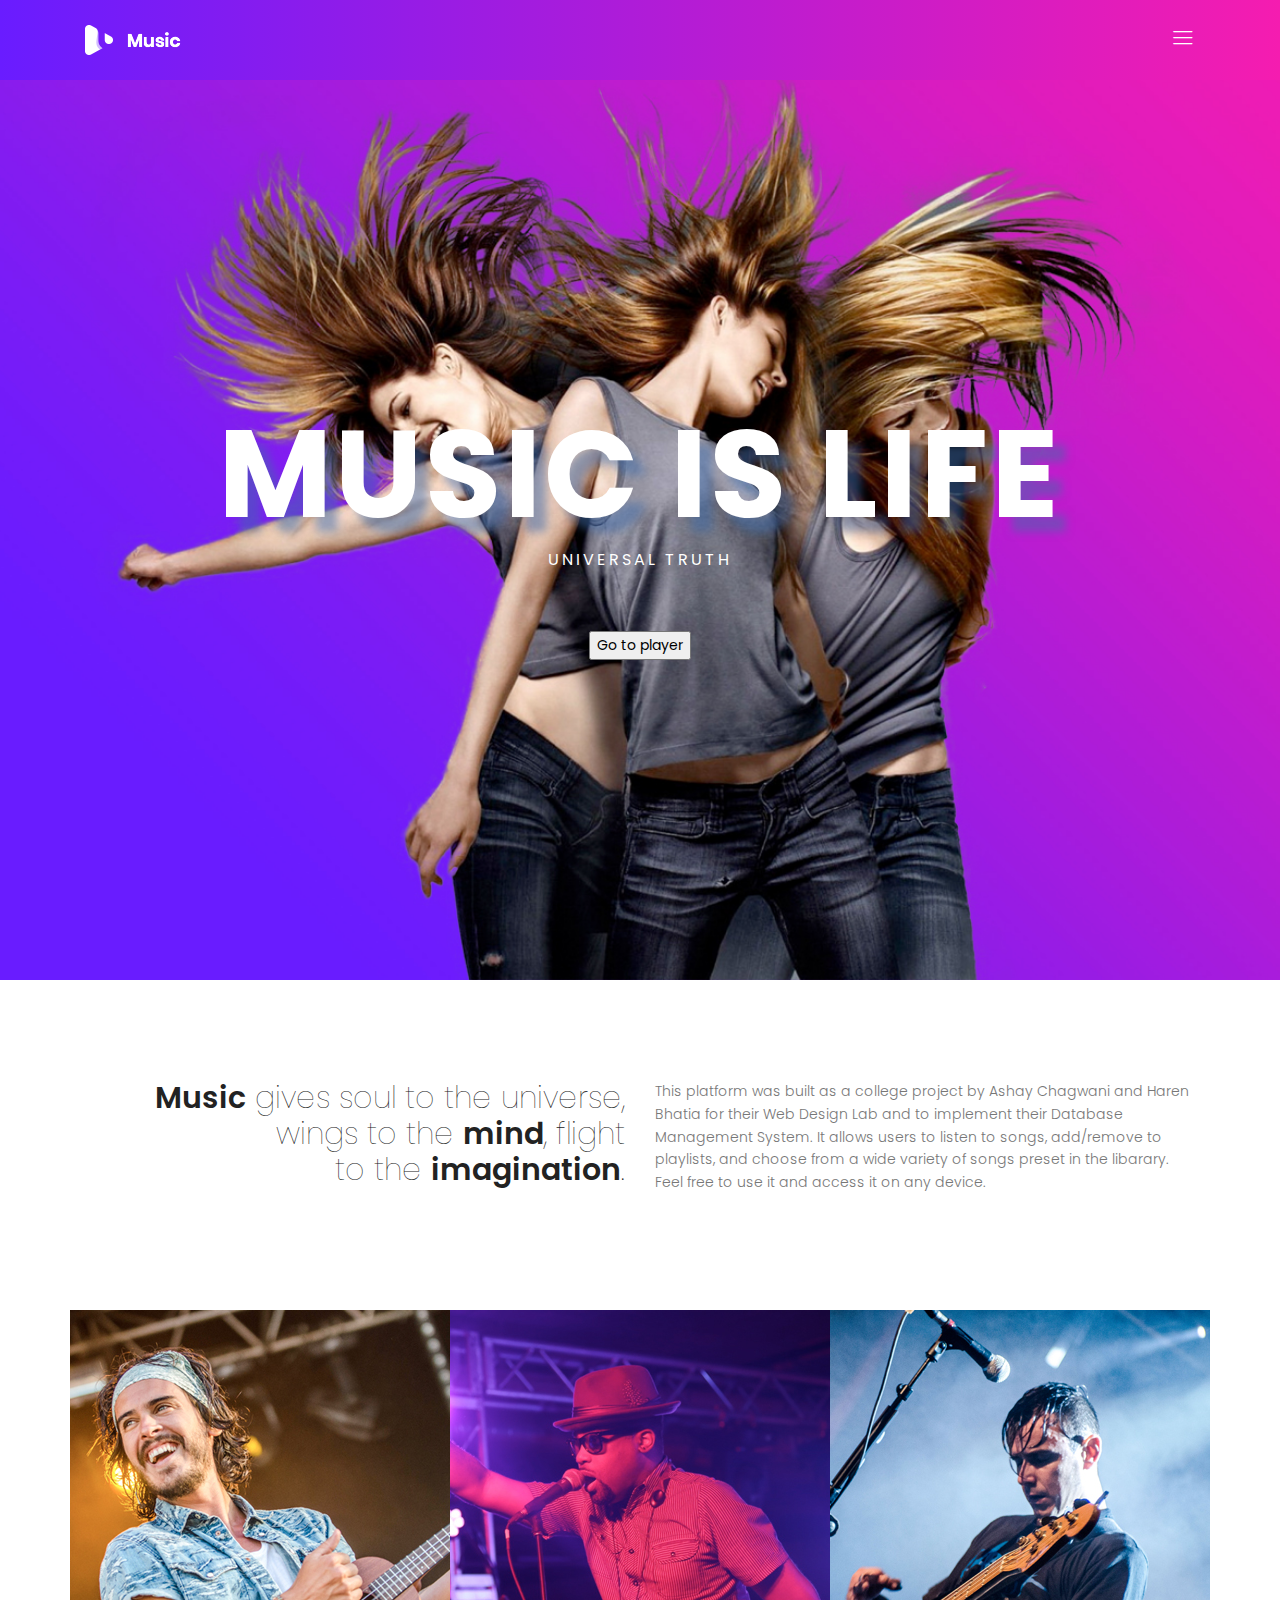
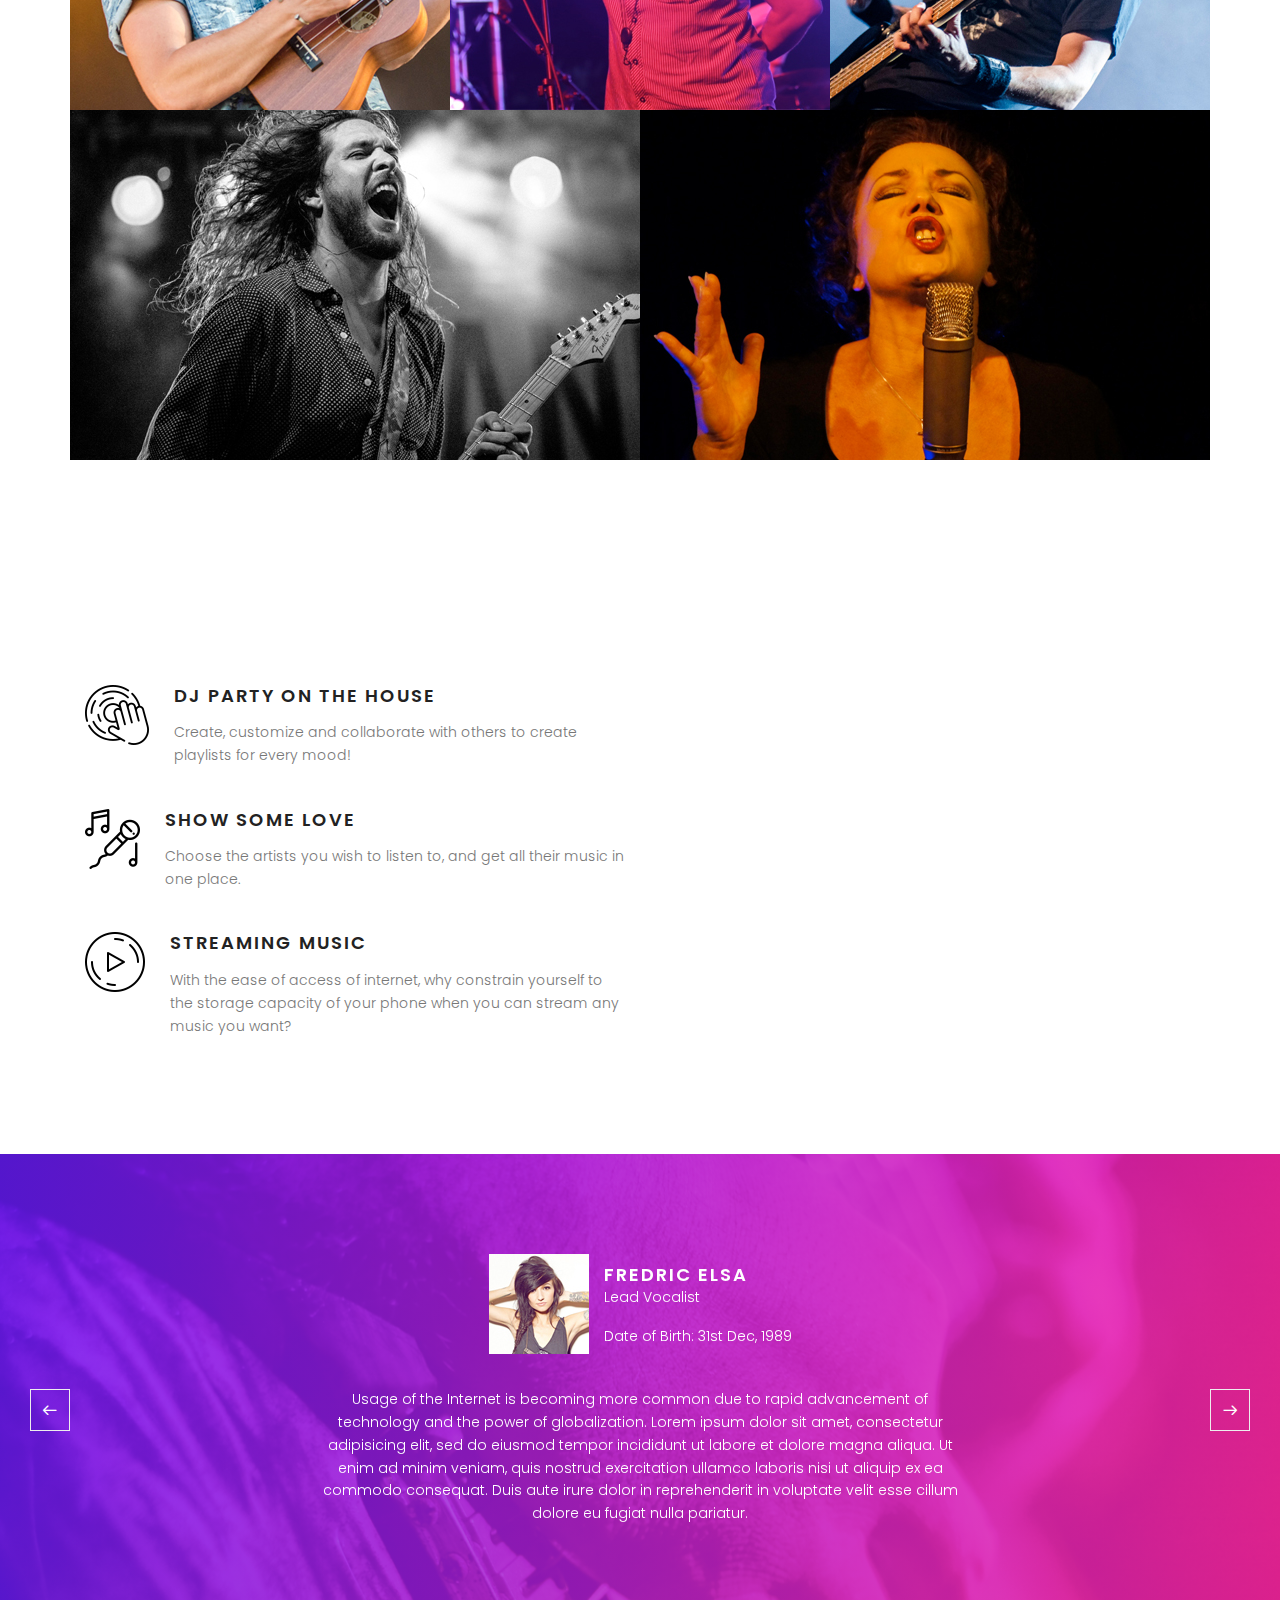
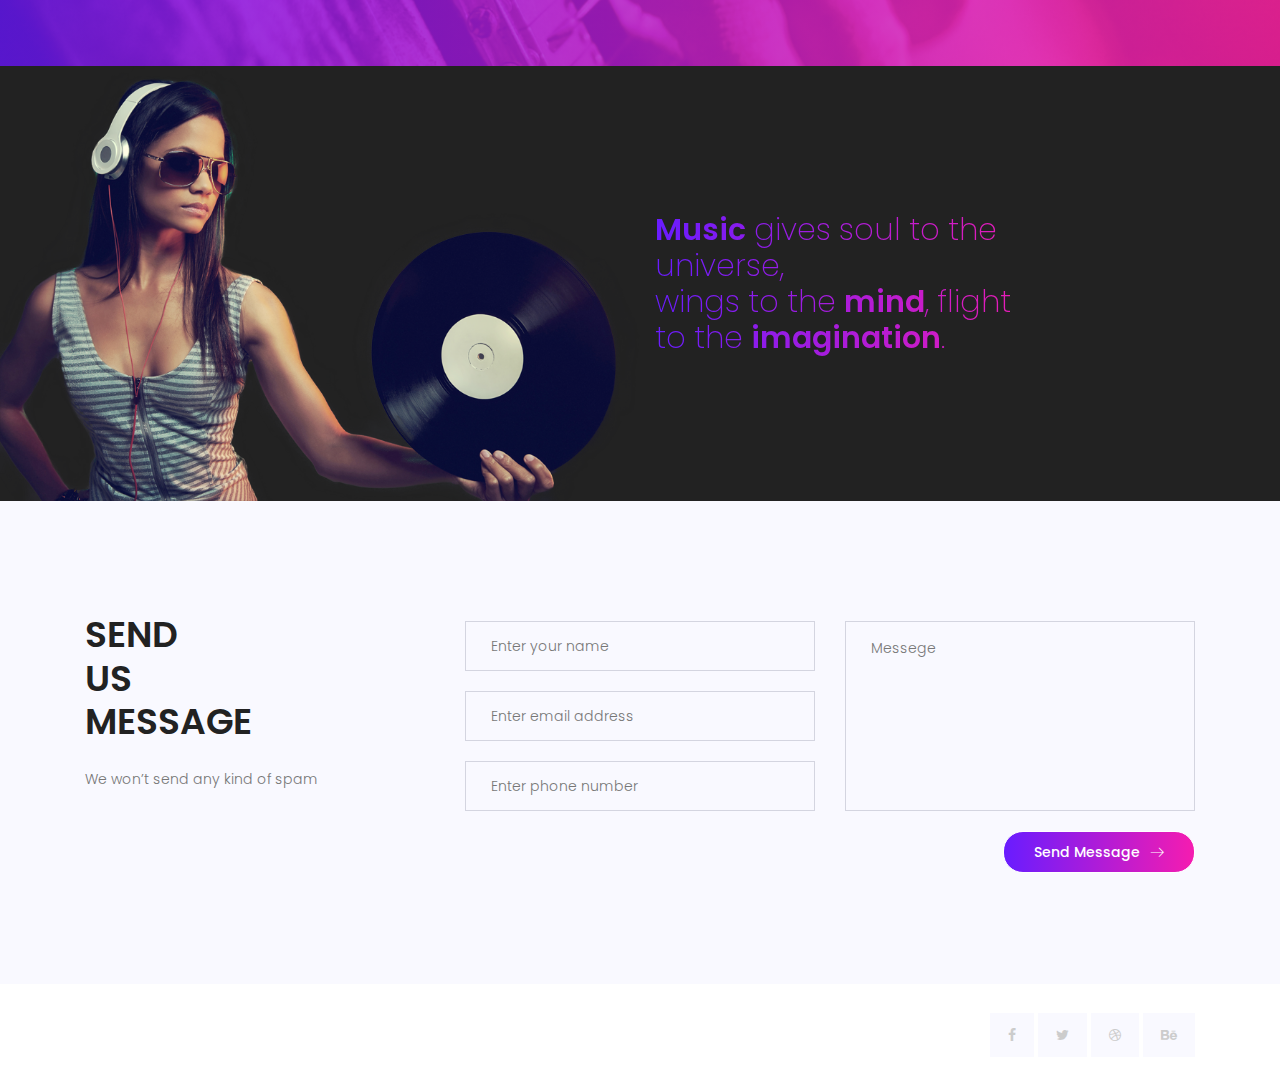
<file: index.html>
<!DOCTYPE html>
	<html lang="zxx" class="no-js">
	<head>
		<!-- Mobile Specific Meta -->
		<meta name="viewport" content="width=device-width, initial-scale=1, shrink-to-fit=no">
		<link rel="shortcut icon" href="img/fav.png">
		<meta charset="UTF-8">
		<!-- Site Title -->
		<title>Music</title>

		<link href="https://fonts.googleapis.com/css?family=Poppins:100,200,400,300,500,600,700" rel="stylesheet">
			<!--
			CSS
			============================================= -->
			<link rel="stylesheet" href="css/linearicons.css">
			<link rel="stylesheet" href="css/owl.carousel.css">
			<link rel="stylesheet" href="css/font-awesome.min.css">
			<link rel="stylesheet" href="css/magnific-popup.css">
			<link rel="stylesheet" href="css/bootstrap.css">
			<link rel="stylesheet" href="css/main.css">
		</head>
		<body>
			<!-- Start Banner Area -->
			<section class="banner-area relative" id="home">
				<div class="container">

			<!-- Start Header Area -->
			<header class="default-header">
				<div class="container">
					<div class="header-wrap">
						<div class="header-top d-flex justify-content-between align-items-center">
							<div class="logo">
								<a href="#home"><img src="img/logo.png" alt=""></a>
							</div>
							<div class="main-menubar d-flex align-items-center">
								<nav class="hide">
									<a href="#home">Home</a>
									<a href="#feature">Features</a>
									<a href="#about">About</a>
									<a href="#contact">Contact</a>
								</nav>
								<div class="menu-bar"><span class="lnr lnr-menu"></span></div>
							</div>
						</div>
					</div>
				</div>
			</header>
			<!-- End Header Area -->
					<div class="row fullscreen align-items-center justify-content-center" style="height: 735px;">
						<div class="col-lg-10">
							<div class="banner-content text-center">
								<h1 class="text-uppercase text-white">Music is life</h1>
								<p class="text-uppercase mx-auto">
									Universal Truth
								</p>
                                <form action="login.php">
                                <input type="submit" value="Go to player" class="goto">
                                </form>
							</div>
						</div>
					</div>
				</div>
			</section>
			<!-- End Banner Area -->
			<!-- Start quote Area -->
			<section class="quote-area pt-100 pb-100">
				<div class="container">
					<div class="row">
						<div class="col-lg-6 col-sm-12 quote-left">
							<h2 class="text-right">
								<span>Music</span> gives soul to the universe,<br>
								wings to the <span>mind</span>, flight<br>
								to the <span>imagination</span>.
							</h2>
						</div>
						<div class="col-lg-6 col-sm-12 quote-right">
							<p class="text-left">
								This platform was built as a college project by Ashay Chagwani and Haren Bhatia for their Web Design Lab and to implement their Database Management System. It allows users to listen to songs, add/remove to playlists, and choose from a wide variety of songs preset in the libarary. Feel free to use it and access it on any device.
							</p>
						</div>
					</div>
				</div>
			</section>
			<!-- End quote Area -->

			<!-- Start feature Area -->
			<section class="feature-area pb-100" id="feature">
				<div class="container">
					<div class="row">
						<div class="col-lg-4 col-md-4 no-padding single-img">
							  <img src="img/f1.jpg" class="image img-fluid">
							  <div class="middle">
							    <h2 class="text-uppercase text-white">John Lennon</h2>
							    <p>Upcoming artist</p>
							  </div>
						</div>
						<div class="col-lg-4 col-md-4 no-padding single-img">
							  <img src="img/f2.jpg" class="image img-fluid">
							  <div class="middle">
							    <h2 class="text-uppercase text-white">Justin Timberlake</h2>
							    <p>Upcoming artist</p>
							  </div>
						</div>
						<div class="col-lg-4 col-md-4 no-padding single-img">
							  <img src="img/f3.jpg" class="image img-fluid">
							  <div class="middle">
							    <h2 class="text-uppercase text-white">Bruno Mars</h2>
							    <p>Upcoming artist</p>
							  </div>
						</div>
						<div class="col-lg-6 col-sm-12 no-padding single-img">
							  <img src="img/f4.jpg" class="image img-fluid">
							  <div class="middle2">
							  	<a href="https://www.youtube.com/watch?v=YykjpeuMNEk" class="play-btn">
							  		<img class="vdo-icon" src="img/video-btn.png" alt="">
							  	</a>
							    <h2 class="text-uppercase text-white">Being unique is the preference</h2>
							    <p>Youtube video will appear in popover</p>
							  </div>
						</div>
						<div class="col-lg-6 col-sm-12 no-padding single-img">
							  <img src="img/f5.jpg" class="image img-fluid">
							  <div class="middle2">
							  	<a href="https://www.youtube.com/watch?v=VPRjCeoBqrI" class="play-btn">
							  		<img class="vdo-icon" src="img/video-btn.png" alt="">
							  	</a>
							    <h2 class="text-uppercase text-white">Being unique is the preference</h2>
							    <p>Youtube video will appear in popover</p>
							  </div>
						</div>

					</div>
				</div>
			</section>
			<!-- End feature Area -->

			<!-- Start service Area -->
			<section class="service-area pt-100 pb-100" data-parallax="scroll" data-image-src="img/service-bg.jpg">
				<div class="container">
					<div class="row">
						<div class="col-lg-6">
							<div class="single-service d-flex justify-content-between align-items-top">
								<div class="icon">
									<img src="img/s1.png" alt="">
								</div>
								<div class="desc">
									<h4 class="text-uppercase">DJ Party on the house</h4>
									<p>
										Create, customize and collaborate with others to create playlists for every mood!
									</p>
								</div>
							</div>
							<div class="single-service d-flex justify-content-between align-items-top">
								<div class="icon">
									<img src="img/s2.png" alt="">
								</div>
								<div class="desc">
									<h4 class="text-uppercase">Show some love</h4>
									<p>
										Choose the artists you wish to listen to, and get all their music in one place.
									</p>
								</div>
							</div>
							<div class="single-service d-flex justify-content-between align-items-top">
								<div class="icon">
									<img src="img/s3.png" alt="">
								</div>
								<div class="desc">
									<h4 class="text-uppercase">Streaming music</h4>
									<p>
										With the ease of access of internet, why constrain yourself to the storage capacity of your phone when you can stream any music you want?
									</p>
								</div>
							</div>
						</div>
					</div>
				</div>
			</section>
			<!-- End service Area -->

			<!-- Start member Area -->
			<section class="member-area relative pt-100 pb-100">
				<div class="overlay overlay-bg"></div>
				<div class="container relative">
					<div class="row justify-content-center">
						<div class="active-member-carousel">
							<div class="single-member item">
									<div class="member-info d-flex flex-row justify-content-center">
										<img class="" style="width:100px;height: 100%;" src="img/m1.jpg" alt="">
										<div class="details">
											<h4 class="text-white text-uppercase">Fredric Elsa</h4>
											<p>Lead Vocalist</p>
											<p>Date of Birth: 31st Dec, 1989</p>
										</div>
									</div>
									<p class="summery">
										Usage of the Internet is becoming more common due to rapid advancement of technology and the power of globalization. Lorem ipsum dolor sit amet, consectetur adipisicing elit, sed do eiusmod tempor incididunt ut labore et dolore magna aliqua. Ut enim ad minim veniam, quis nostrud exercitation ullamco laboris nisi ut aliquip ex ea commodo consequat. Duis aute irure dolor in reprehenderit in voluptate velit esse cillum dolore eu fugiat nulla pariatur.
									</p>
							</div>
							<div class="single-member item">
									<div class="member-info d-flex flex-row justify-content-center">
										<img class="" style="width:100px;height: 100%;" src="img/m1.jpg" alt="">
										<div class="details">
											<h4 class="text-white text-uppercase">Fredric Elsa</h4>
											<p>Lead Vocalist</p>
											<p>Date of Birth: 31st Dec, 1989</p>
										</div>
									</div>
									<p class="summery">
										Usage of the Internet is becoming more common due to rapid advancement of technology and the power of globalization. Lorem ipsum dolor sit amet, consectetur adipisicing elit, sed do eiusmod tempor incididunt ut labore et dolore magna aliqua. Ut enim ad minim veniam, quis nostrud exercitation ullamco laboris nisi ut aliquip ex ea commodo consequat. Duis aute irure dolor in reprehenderit in voluptate velit esse cillum dolore eu fugiat nulla pariatur.
									</p>
							</div>

						</div>
					</div>
					<div class="next-trigger"><span class="lnr lnr-arrow-right"></span></div>
					<div class="prev-trigger"><span class="lnr lnr-arrow-left"></span></div>
				</div>
			</section>
			<!-- End member Area -->

			<!-- Start About Area -->
			<section class="about-area" id="about">
				<div class="container-fluid">
					<div class="row  d-flex justify-content-start align-items-center">
						<div class="col-lg-6 col-md-12 no-padding">
							<img class="img-fluid" src="img/about-img.png" alt="">
						</div>
						<div class="about-details col-lg-4 col-md-12">
							<h2>
								<span>Music</span> gives soul to the universe, <br>
								wings to the <span>mind</span>, flight <br>
								to the <span>imagination</span>.
							</h2>
						</div>
					</div>
				</div>
			</section>
			<!-- End About Area -->

			<!-- Start contact Area -->
			<section class="contact-area pt-100 pb-100" id="contact">
				<div class="container">
					<div class="row d-flex justify-content-center">
						<div class="col-lg-4 title-section">
							<h2 class="text-uppercase">
								Send <br>
								Us <br>
								Message
							</h2>
							<p>
								We won’t send any kind of spam
							</p>
						</div>
						<div class="col-lg-8">
								<form id="myForm" action="mail.php" method="post" class="contact-form">
									<div class="row justify-content-center">
										<div class="col-lg-6">
											<input name="fname" placeholder="Enter your name" onfocus="this.placeholder = ''" onblur="this.placeholder = 'Enter your name'" class="common-input mt-20" required="" type="text">

											<input name="email" placeholder="Enter email address" pattern="[A-Za-z0-9._%+-]+@[A-Za-z0-9.-]+\.[A-Za-z]{1,63}$" onfocus="this.placeholder = ''" onblur="this.placeholder = 'Enter email address'" class="common-input mt-20" required="" type="email">

											<input name="phone" placeholder="Enter phone number"  onfocus="this.placeholder = ''" onblur="this.placeholder = 'Enter phone number'" class="common-input mt-20" required="" type="tel">
										</div>
										<div class="col-lg-6">
											<textarea class="common-textarea mt-20" name="message" placeholder="Messege" onfocus="this.placeholder = ''" onblur="this.placeholder = 'Messege'" required=""></textarea>

											<button class="primary-btn d-inline-flex align-items-center mt-20"><span class="mr-10">Send Message</span><span class="lnr lnr-arrow-right"></span></button> <br>
											<div class="alert-msg"></div>
										</div>
									</div>
								</form>
						</div>
					</div>
				</div>
			</section>
			<!-- End contact Area -->


			<!-- Strat Footer Area -->

			<footer class="footer-area">
				<div class="container">
					<div class="row footer-content">
						<div class="col-lg-6 copy-right-text">
						</div>
						<div class="col-lg-6 footer-social">
							<a href="#"><i class="fa fa-facebook"></i></a>
							<a href="#"><i class="fa fa-twitter"></i></a>
							<a href="#"><i class="fa fa-dribbble"></i></a>
							<a href="#"><i class="fa fa-behance"></i></a>
						</div>
					</div>
				</div>
			</footer>

			<!-- End Footer Area -->


			<script src="js/vendor/jquery-2.2.4.min.js"></script>
			<script src="https://cdnjs.cloudflare.com/ajax/libs/popper.js/1.11.0/umd/popper.min.js" integrity="sha384-b/U6ypiBEHpOf/4+1nzFpr53nxSS+GLCkfwBdFNTxtclqqenISfwAzpKaMNFNmj4" crossorigin="anonymous"></script>
			<script src="js/vendor/bootstrap.min.js"></script>
			<script src="js/owl.carousel.min.js"></script>
			<script src="js/jquery.sticky.js"></script>
			<script src="js/parallax.min.js"></script>
			<script src="js/jquery.magnific-popup.min.js"></script>
			<script src="js/main.js"></script>
		</body>
	</html>
</file>
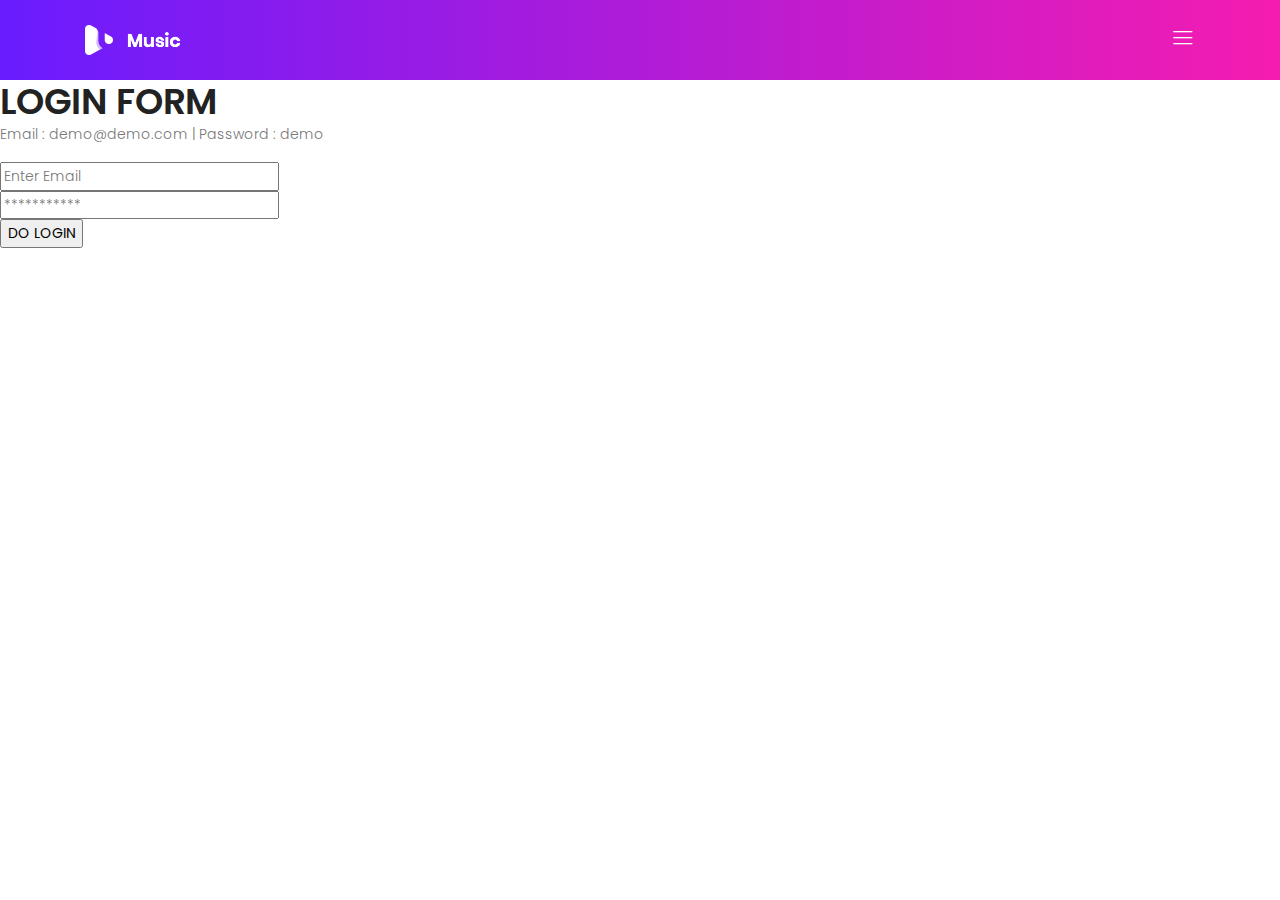
<file: player.html>
<!DOCTYPE html>
	<html lang="zxx" class="no-js">
	<head>
		<!-- Mobile Specific Meta -->
		<meta name="viewport" content="width=device-width, initial-scale=1, shrink-to-fit=no">
		<link rel="shortcut icon" href="img/fav.png">
		<meta charset="UTF-8">
		<!-- Site Title -->
		<title>Music</title>

		<link href="https://fonts.googleapis.com/css?family=Poppins:100,200,400,300,500,600,700" rel="stylesheet">
			<!--
			CSS
			============================================= -->
			<link rel="stylesheet" href="css/linearicons.css">
			<link rel="stylesheet" href="css/owl.carousel.css">
			<link rel="stylesheet" href="css/font-awesome.min.css">
			<link rel="stylesheet" href="css/magnific-popup.css">
			<link rel="stylesheet" href="css/bootstrap.css">
			<link rel="stylesheet" href="css/main.css">
		</head>
		<body>
			<!-- Start Banner Area -->
			<section class="banner-area relative" id="home">
				<div class="container">
                    <!-- Start Header Area -->
                    <header class="default-header">
                        <div class="container">
                            <div class="header-wrap">
                                <div class="header-top d-flex justify-content-between align-items-center">
                                    <div class="logo">
                                        <a href="#home"><img src="img/logo.png" alt=""></a>
                                    </div>
                                    <div class="main-menubar d-flex align-items-center">
                                        <nav class="hide">
                                            <a href="#home">Home</a>
                                            <a href="#feature">Features</a>
                                            <a href="#about">About</a>
                                            <a href="#contact">Contact</a>
                                        </nav>
                                        <div class="menu-bar"><span class="lnr lnr-menu"></span></div>
                                    </div>
                                </div>
                            </div>
                        </div>
                    </header>
                </div>
            </section>
            <div id="login_form">
                <h1>LOGIN FORM</h1>
                <p id="login_label">Email : demo@demo.com | Password : demo</p>
                <form method="post" action="do_login.php" onsubmit="return do_login();">
                    <input type="text" name="emailid" id="emailid" placeholder="Enter Email">
                    <br>
                    <input type="password" name="password" id="password" placeholder="***********">
                    <br>
                    <input type="submit" name="login" value="DO LOGIN" id="login_button">
                </form>
            </div>
        </body>
            <script src="js/vendor/jquery-2.2.4.min.js"></script>
			<script src="https://cdnjs.cloudflare.com/ajax/libs/popper.js/1.11.0/umd/popper.min.js" integrity="sha384-b/U6ypiBEHpOf/4+1nzFpr53nxSS+GLCkfwBdFNTxtclqqenISfwAzpKaMNFNmj4" crossorigin="anonymous"></script>
			<script src="js/vendor/bootstrap.min.js"></script>
			<script src="js/owl.carousel.min.js"></script>
			<script src="js/jquery.sticky.js"></script>
			<script src="js/parallax.min.js"></script>
			<script src="js/jquery.magnific-popup.min.js"></script>
			<script src="js/main.js"></script>
            <script src="js/primary.js"></script>
        
</html>
</file>
<file: css/linearicons.css>
@font-face {
	font-family: 'Linearicons-Free';
	src:url('../fonts/Linearicons-Free.eot?w118d');
	src:url('../fonts/Linearicons-Free.eot?#iefixw118d') format('embedded-opentype'),
		url('../fonts/Linearicons-Free.woff2?w118d') format('woff2'),
		url('../fonts/Linearicons-Free.woff?w118d') format('woff'),
		url('../fonts/Linearicons-Free.ttf?w118d') format('truetype'),
		url('../fonts/Linearicons-Free.svg?w118d#Linearicons-Free') format('svg');
	font-weight: normal;
	font-style: normal;
}

.lnr {
	font-family: 'Linearicons-Free';
	speak: none;
	font-style: normal;
	font-weight: normal;
	font-variant: normal;
	text-transform: none;
	line-height: 1;

	/* Better Font Rendering =========== */
	-webkit-font-smoothing: antialiased;
	-moz-osx-font-smoothing: grayscale;
}

.lnr-home:before {
	content: "\e800";
}
.lnr-apartment:before {
	content: "\e801";
}
.lnr-pencil:before {
	content: "\e802";
}
.lnr-magic-wand:before {
	content: "\e803";
}
.lnr-drop:before {
	content: "\e804";
}
.lnr-lighter:before {
	content: "\e805";
}
.lnr-poop:before {
	content: "\e806";
}
.lnr-sun:before {
	content: "\e807";
}
.lnr-moon:before {
	content: "\e808";
}
.lnr-cloud:before {
	content: "\e809";
}
.lnr-cloud-upload:before {
	content: "\e80a";
}
.lnr-cloud-download:before {
	content: "\e80b";
}
.lnr-cloud-sync:before {
	content: "\e80c";
}
.lnr-cloud-check:before {
	content: "\e80d";
}
.lnr-database:before {
	content: "\e80e";
}
.lnr-lock:before {
	content: "\e80f";
}
.lnr-cog:before {
	content: "\e810";
}
.lnr-trash:before {
	content: "\e811";
}
.lnr-dice:before {
	content: "\e812";
}
.lnr-heart:before {
	content: "\e813";
}
.lnr-star:before {
	content: "\e814";
}
.lnr-star-half:before {
	content: "\e815";
}
.lnr-star-empty:before {
	content: "\e816";
}
.lnr-flag:before {
	content: "\e817";
}
.lnr-envelope:before {
	content: "\e818";
}
.lnr-paperclip:before {
	content: "\e819";
}
.lnr-inbox:before {
	content: "\e81a";
}
.lnr-eye:before {
	content: "\e81b";
}
.lnr-printer:before {
	content: "\e81c";
}
.lnr-file-empty:before {
	content: "\e81d";
}
.lnr-file-add:before {
	content: "\e81e";
}
.lnr-enter:before {
	content: "\e81f";
}
.lnr-exit:before {
	content: "\e820";
}
.lnr-graduation-hat:before {
	content: "\e821";
}
.lnr-license:before {
	content: "\e822";
}
.lnr-music-note:before {
	content: "\e823";
}
.lnr-film-play:before {
	content: "\e824";
}
.lnr-camera-video:before {
	content: "\e825";
}
.lnr-camera:before {
	content: "\e826";
}
.lnr-picture:before {
	content: "\e827";
}
.lnr-book:before {
	content: "\e828";
}
.lnr-bookmark:before {
	content: "\e829";
}
.lnr-user:before {
	content: "\e82a";
}
.lnr-users:before {
	content: "\e82b";
}
.lnr-shirt:before {
	content: "\e82c";
}
.lnr-store:before {
	content: "\e82d";
}
.lnr-cart:before {
	content: "\e82e";
}
.lnr-tag:before {
	content: "\e82f";
}
.lnr-phone-handset:before {
	content: "\e830";
}
.lnr-phone:before {
	content: "\e831";
}
.lnr-pushpin:before {
	content: "\e832";
}
.lnr-map-marker:before {
	content: "\e833";
}
.lnr-map:before {
	content: "\e834";
}
.lnr-location:before {
	content: "\e835";
}
.lnr-calendar-full:before {
	content: "\e836";
}
.lnr-keyboard:before {
	content: "\e837";
}
.lnr-spell-check:before {
	content: "\e838";
}
.lnr-screen:before {
	content: "\e839";
}
.lnr-smartphone:before {
	content: "\e83a";
}
.lnr-tablet:before {
	content: "\e83b";
}
.lnr-laptop:before {
	content: "\e83c";
}
.lnr-laptop-phone:before {
	content: "\e83d";
}
.lnr-power-switch:before {
	content: "\e83e";
}
.lnr-bubble:before {
	content: "\e83f";
}
.lnr-heart-pulse:before {
	content: "\e840";
}
.lnr-construction:before {
	content: "\e841";
}
.lnr-pie-chart:before {
	content: "\e842";
}
.lnr-chart-bars:before {
	content: "\e843";
}
.lnr-gift:before {
	content: "\e844";
}
.lnr-diamond:before {
	content: "\e845";
}
.lnr-linearicons:before {
	content: "\e846";
}
.lnr-dinner:before {
	content: "\e847";
}
.lnr-coffee-cup:before {
	content: "\e848";
}
.lnr-leaf:before {
	content: "\e849";
}
.lnr-paw:before {
	content: "\e84a";
}
.lnr-rocket:before {
	content: "\e84b";
}
.lnr-briefcase:before {
	content: "\e84c";
}
.lnr-bus:before {
	content: "\e84d";
}
.lnr-car:before {
	content: "\e84e";
}
.lnr-train:before {
	content: "\e84f";
}
.lnr-bicycle:before {
	content: "\e850";
}
.lnr-wheelchair:before {
	content: "\e851";
}
.lnr-select:before {
	content: "\e852";
}
.lnr-earth:before {
	content: "\e853";
}
.lnr-smile:before {
	content: "\e854";
}
.lnr-sad:before {
	content: "\e855";
}
.lnr-neutral:before {
	content: "\e856";
}
.lnr-mustache:before {
	content: "\e857";
}
.lnr-alarm:before {
	content: "\e858";
}
.lnr-bullhorn:before {
	content: "\e859";
}
.lnr-volume-high:before {
	content: "\e85a";
}
.lnr-volume-medium:before {
	content: "\e85b";
}
.lnr-volume-low:before {
	content: "\e85c";
}
.lnr-volume:before {
	content: "\e85d";
}
.lnr-mic:before {
	content: "\e85e";
}
.lnr-hourglass:before {
	content: "\e85f";
}
.lnr-undo:before {
	content: "\e860";
}
.lnr-redo:before {
	content: "\e861";
}
.lnr-sync:before {
	content: "\e862";
}
.lnr-history:before {
	content: "\e863";
}
.lnr-clock:before {
	content: "\e864";
}
.lnr-download:before {
	content: "\e865";
}
.lnr-upload:before {
	content: "\e866";
}
.lnr-enter-down:before {
	content: "\e867";
}
.lnr-exit-up:before {
	content: "\e868";
}
.lnr-bug:before {
	content: "\e869";
}
.lnr-code:before {
	content: "\e86a";
}
.lnr-link:before {
	content: "\e86b";
}
.lnr-unlink:before {
	content: "\e86c";
}
.lnr-thumbs-up:before {
	content: "\e86d";
}
.lnr-thumbs-down:before {
	content: "\e86e";
}
.lnr-magnifier:before {
	content: "\e86f";
}
.lnr-cross:before {
	content: "\e870";
}
.lnr-menu:before {
	content: "\e871";
}
.lnr-list:before {
	content: "\e872";
}
.lnr-chevron-up:before {
	content: "\e873";
}
.lnr-chevron-down:before {
	content: "\e874";
}
.lnr-chevron-left:before {
	content: "\e875";
}
.lnr-chevron-right:before {
	content: "\e876";
}
.lnr-arrow-up:before {
	content: "\e877";
}
.lnr-arrow-down:before {
	content: "\e878";
}
.lnr-arrow-left:before {
	content: "\e879";
}
.lnr-arrow-right:before {
	content: "\e87a";
}
.lnr-move:before {
	content: "\e87b";
}
.lnr-warning:before {
	content: "\e87c";
}
.lnr-question-circle:before {
	content: "\e87d";
}
.lnr-menu-circle:before {
	content: "\e87e";
}
.lnr-checkmark-circle:before {
	content: "\e87f";
}
.lnr-cross-circle:before {
	content: "\e880";
}
.lnr-plus-circle:before {
	content: "\e881";
}
.lnr-circle-minus:before {
	content: "\e882";
}
.lnr-arrow-up-circle:before {
	content: "\e883";
}
.lnr-arrow-down-circle:before {
	content: "\e884";
}
.lnr-arrow-left-circle:before {
	content: "\e885";
}
.lnr-arrow-right-circle:before {
	content: "\e886";
}
.lnr-chevron-up-circle:before {
	content: "\e887";
}
.lnr-chevron-down-circle:before {
	content: "\e888";
}
.lnr-chevron-left-circle:before {
	content: "\e889";
}
.lnr-chevron-right-circle:before {
	content: "\e88a";
}
.lnr-crop:before {
	content: "\e88b";
}
.lnr-frame-expand:before {
	content: "\e88c";
}
.lnr-frame-contract:before {
	content: "\e88d";
}
.lnr-layers:before {
	content: "\e88e";
}
.lnr-funnel:before {
	content: "\e88f";
}
.lnr-text-format:before {
	content: "\e890";
}
.lnr-text-format-remove:before {
	content: "\e891";
}
.lnr-text-size:before {
	content: "\e892";
}
.lnr-bold:before {
	content: "\e893";
}
.lnr-italic:before {
	content: "\e894";
}
.lnr-underline:before {
	content: "\e895";
}
.lnr-strikethrough:before {
	content: "\e896";
}
.lnr-highlight:before {
	content: "\e897";
}
.lnr-text-align-left:before {
	content: "\e898";
}
.lnr-text-align-center:before {
	content: "\e899";
}
.lnr-text-align-right:before {
	content: "\e89a";
}
.lnr-text-align-justify:before {
	content: "\e89b";
}
.lnr-line-spacing:before {
	content: "\e89c";
}
.lnr-indent-increase:before {
	content: "\e89d";
}
.lnr-indent-decrease:before {
	content: "\e89e";
}
.lnr-pilcrow:before {
	content: "\e89f";
}
.lnr-direction-ltr:before {
	content: "\e8a0";
}
.lnr-direction-rtl:before {
	content: "\e8a1";
}
.lnr-page-break:before {
	content: "\e8a2";
}
.lnr-sort-alpha-asc:before {
	content: "\e8a3";
}
.lnr-sort-amount-asc:before {
	content: "\e8a4";
}
.lnr-hand:before {
	content: "\e8a5";
}
.lnr-pointer-up:before {
	content: "\e8a6";
}
.lnr-pointer-right:before {
	content: "\e8a7";
}
.lnr-pointer-down:before {
	content: "\e8a8";
}
.lnr-pointer-left:before {
	content: "\e8a9";
}
</file>
<file: css/main.css>
/*--------------------------- Color variations ----------------------*/
/* Medium Layout: 1280px */
/* Tablet Layout: 768px */
/* Mobile Layout: 320px */
/* Wide Mobile Layout: 480px */
/* =================================== */
/*  Basic Style 
/* =================================== */
::-moz-selection {
  /* Code for Firefox */
  background-color: #691cff;
  color: #fff;
}

::selection {
  background-color: #691cff;
  color: #fff;
}

::-webkit-input-placeholder {
  /* WebKit, Blink, Edge */
  color: #777777;
  font-weight: 300;
}

:-moz-placeholder {
  /* Mozilla Firefox 4 to 18 */
  color: #777777;
  opacity: 1;
  font-weight: 300;
}

::-moz-placeholder {
  /* Mozilla Firefox 19+ */
  color: #777777;
  opacity: 1;
  font-weight: 300;
}

:-ms-input-placeholder {
  /* Internet Explorer 10-11 */
  color: #777777;
  font-weight: 300;
}

::-ms-input-placeholder {
  /* Microsoft Edge */
  color: #777777;
  font-weight: 300;
}

body {
  color: #777777;
  font-family: "Poppins", sans-serif;
  font-size: 14px;
  font-weight: 300;
  line-height: 1.625em;
  position: relative;
}

ol, ul {
  margin: 0;
  padding: 0;
  list-style: none;
}

select {
  display: block;
}

figure {
  margin: 0;
}

a {
  -webkit-transition: all 0.3s ease 0s;
  -moz-transition: all 0.3s ease 0s;
  -o-transition: all 0.3s ease 0s;
  transition: all 0.3s ease 0s;
}

iframe {
  border: 0;
}

a, a:focus, a:hover {
  text-decoration: none;
  outline: 0;
}

.btn.active.focus,
.btn.active:focus,
.btn.focus,
.btn.focus:active,
.btn:active:focus,
.btn:focus {
  text-decoration: none;
  outline: 0;
}

.card-panel {
  margin: 0;
  padding: 60px;
}

/**
 *  Typography
 *
 **/
.btn i, .btn-large i, .btn-floating i, .btn-large i, .btn-flat i {
  font-size: 1em;
  line-height: inherit;
}

.gray-bg {
  background: #f9f9ff;
}

h1, h2, h3,
h4, h5, h6 {
  font-family: "Poppins", sans-serif;
  color: #222222;
  line-height: 1.2em !important;
  margin-bottom: 0;
  margin-top: 0;
  font-weight: 600;
}

.h1, .h2, .h3,
.h4, .h5, .h6 {
  margin-bottom: 0;
  margin-top: 0;
  font-family: "Poppins", sans-serif;
  font-weight: 600;
  color: #222222;
}

h1, .h1 {
  font-size: 36px;
}

h2, .h2 {
  font-size: 30px;
}

h3, .h3 {
  font-size: 24px;
}

h4, .h4 {
  font-size: 18px;
}

h5, .h5 {
  font-size: 16px;
}

h6, .h6 {
  font-size: 14px;
  color: #222222;
}

td, th {
  border-radius: 0px;
}

/**
 * For modern browsers
 * 1. The space content is one way to avoid an Opera bug when the
 *    contenteditable attribute is included anywhere else in the document.
 *    Otherwise it causes space to appear at the top and bottom of elements
 *    that are clearfixed.
 * 2. The use of `table` rather than `block` is only necessary if using
 *    `:before` to contain the top-margins of child elements.
 */
.clear::before, .clear::after {
  content: " ";
  display: table;
}

.clear::after {
  clear: both;
}

.fz-11 {
  font-size: 11px;
}

.fz-12 {
  font-size: 12px;
}

.fz-13 {
  font-size: 13px;
}

.fz-14 {
  font-size: 14px;
}

.fz-15 {
  font-size: 15px;
}

.fz-16 {
  font-size: 16px;
}

.fz-18 {
  font-size: 18px;
}

.fz-30 {
  font-size: 30px;
}

.fz-48 {
  font-size: 48px !important;
}

.fw100 {
  font-weight: 100;
}

.fw300 {
  font-weight: 300;
}

.fw400 {
  font-weight: 400 !important;
}

.fw500 {
  font-weight: 500;
}

.f700 {
  font-weight: 700;
}

.fsi {
  font-style: italic;
}

.mt-10 {
  margin-top: 10px;
}

.mt-15 {
  margin-top: 15px;
}

.mt-20 {
  margin-top: 20px;
}

.mt-25 {
  margin-top: 25px;
}

.mt-30 {
  margin-top: 30px;
}

.mt-35 {
  margin-top: 35px;
}

.mt-40 {
  margin-top: 40px;
}

.mt-50 {
  margin-top: 50px;
}

.mt-60 {
  margin-top: 60px;
}

.mt-70 {
  margin-top: 70px;
}

.mt-80 {
  margin-top: 80px;
}

.mt-100 {
  margin-top: 100px;
}

.mt-120 {
  margin-top: 120px;
}

.mt-150 {
  margin-top: 150px;
}

.ml-0 {
  margin-left: 0 !important;
}

.ml-5 {
  margin-left: 5px !important;
}

.ml-10 {
  margin-left: 10px;
}

.ml-15 {
  margin-left: 15px;
}

.ml-20 {
  margin-left: 20px;
}

.ml-30 {
  margin-left: 30px;
}

.ml-50 {
  margin-left: 50px;
}

.mr-0 {
  margin-right: 0 !important;
}

.mr-5 {
  margin-right: 5px !important;
}

.mr-15 {
  margin-right: 15px;
}

.mr-10 {
  margin-right: 10px;
}

.mr-20 {
  margin-right: 20px;
}

.mr-30 {
  margin-right: 30px;
}

.mr-50 {
  margin-right: 50px;
}

.mb-0 {
  margin-bottom: 0px;
}

.mb-0-i {
  margin-bottom: 0px !important;
}

.mb-5 {
  margin-bottom: 5px;
}

.mb-10 {
  margin-bottom: 10px;
}

.mb-15 {
  margin-bottom: 15px;
}

.mb-20 {
  margin-bottom: 20px;
}

.mb-25 {
  margin-bottom: 25px;
}

.mb-30 {
  margin-bottom: 30px;
}

.mb-40 {
  margin-bottom: 40px;
}

.mb-50 {
  margin-bottom: 50px;
}

.mb-60 {
  margin-bottom: 60px;
}

.mb-70 {
  margin-bottom: 70px;
}

.mb-80 {
  margin-bottom: 80px;
}

.mb-90 {
  margin-bottom: 90px;
}

.mb-100 {
  margin-bottom: 100px;
}

.pt-0 {
  padding-top: 0px;
}

.pt-10 {
  padding-top: 10px;
}

.pt-15 {
  padding-top: 15px;
}

.pt-20 {
  padding-top: 20px;
}

.pt-25 {
  padding-top: 25px;
}

.pt-30 {
  padding-top: 30px;
}

.pt-40 {
  padding-top: 40px;
}

.pt-50 {
  padding-top: 50px;
}

.pt-60 {
  padding-top: 60px;
}

.pt-70 {
  padding-top: 70px;
}

.pt-80 {
  padding-top: 80px;
}

.pt-90 {
  padding-top: 90px;
}

.pt-100 {
  padding-top: 100px;
}

.pt-120 {
  padding-top: 120px;
}

.pt-150 {
  padding-top: 150px;
}

.pb-0 {
  padding-bottom: 0px;
}

.pb-10 {
  padding-bottom: 10px;
}

.pb-15 {
  padding-bottom: 15px;
}

.pb-20 {
  padding-bottom: 20px;
}

.pb-25 {
  padding-bottom: 25px;
}

.pb-30 {
  padding-bottom: 30px;
}

.pb-40 {
  padding-bottom: 40px;
}

.pb-50 {
  padding-bottom: 50px;
}

.pb-60 {
  padding-bottom: 60px;
}

.pb-70 {
  padding-bottom: 70px;
}

.pb-80 {
  padding-bottom: 80px;
}

.pb-90 {
  padding-bottom: 90px;
}

.pb-100 {
  padding-bottom: 100px;
}

.pb-120 {
  padding-bottom: 120px;
}

.pb-150 {
  padding-bottom: 150px;
}

.pr-30 {
  padding-right: 30px;
}

.pl-30 {
  padding-left: 30px;
}

.pl-90 {
  padding-left: 90px;
}

.p-40 {
  padding: 40px;
}

.float-left {
  float: left;
}

.float-right {
  float: right;
}

.text-italic {
  font-style: italic;
}

.text-white {
  color: #fff;
}

.transition {
  -webkit-transition: all 0.3s ease 0s;
  -moz-transition: all 0.3s ease 0s;
  -o-transition: all 0.3s ease 0s;
  transition: all 0.3s ease 0s;
}

.section-full {
  padding: 100px 0;
}

.section-half {
  padding: 75px 0;
}

.text-center {
  text-align: center;
}

.text-left {
  text-align: left;
}

.text-rigth {
  text-align: right;
}

.flex {
  display: -webkit-box;
  display: -webkit-flex;
  display: -moz-flex;
  display: -ms-flexbox;
  display: flex;
}

.inline-flex {
  display: -webkit-inline-box;
  display: -webkit-inline-flex;
  display: -moz-inline-flex;
  display: -ms-inline-flexbox;
  display: inline-flex;
}

.flex-grow {
  -webkit-box-flex: 1;
  -webkit-flex-grow: 1;
  -moz-flex-grow: 1;
  -ms-flex-positive: 1;
  flex-grow: 1;
}

.flex-wrap {
  -webkit-flex-wrap: wrap;
  -moz-flex-wrap: wrap;
  -ms-flex-wrap: wrap;
  flex-wrap: wrap;
}

.flex-left {
  -webkit-box-pack: start;
  -ms-flex-pack: start;
  -webkit-justify-content: flex-start;
  -moz-justify-content: flex-start;
  justify-content: flex-start;
}

.flex-middle {
  -webkit-box-align: center;
  -ms-flex-align: center;
  -webkit-align-items: center;
  -moz-align-items: center;
  align-items: center;
}

.flex-right {
  -webkit-box-pack: end;
  -ms-flex-pack: end;
  -webkit-justify-content: flex-end;
  -moz-justify-content: flex-end;
  justify-content: flex-end;
}

.flex-top {
  -webkit-align-self: flex-start;
  -moz-align-self: flex-start;
  -ms-flex-item-align: start;
  align-self: flex-start;
}

.flex-center {
  -webkit-box-pack: center;
  -ms-flex-pack: center;
  -webkit-justify-content: center;
  -moz-justify-content: center;
  justify-content: center;
}

.flex-bottom {
  -webkit-align-self: flex-end;
  -moz-align-self: flex-end;
  -ms-flex-item-align: end;
  align-self: flex-end;
}

.space-between {
  -webkit-box-pack: justify;
  -ms-flex-pack: justify;
  -webkit-justify-content: space-between;
  -moz-justify-content: space-between;
  justify-content: space-between;
}

.space-around {
  -ms-flex-pack: distribute;
  -webkit-justify-content: space-around;
  -moz-justify-content: space-around;
  justify-content: space-around;
}

.flex-column {
  -webkit-box-direction: normal;
  -webkit-box-orient: vertical;
  -webkit-flex-direction: column;
  -moz-flex-direction: column;
  -ms-flex-direction: column;
  flex-direction: column;
}

.flex-cell {
  display: -webkit-box;
  display: -webkit-flex;
  display: -moz-flex;
  display: -ms-flexbox;
  display: flex;
  -webkit-box-flex: 1;
  -webkit-flex-grow: 1;
  -moz-flex-grow: 1;
  -ms-flex-positive: 1;
  flex-grow: 1;
}

.display-table {
  display: table;
}

.light {
  color: #fff;
}

.dark {
  color: #000;
}

.relative {
  position: relative;
}

.overflow-hidden {
  overflow: hidden;
}

.overlay {
  position: absolute;
  left: 0;
  right: 0;
  top: 0;
  bottom: 0;
}

.container.fullwidth {
  width: 100%;
}

.container.no-padding {
  padding-left: 0;
  padding-right: 0;
}

.no-padding {
  padding: 0;
}

.section-bg {
  background: #f9fafc;
}

@media (max-width: 767px) {
  .no-flex-xs {
    display: block !important;
  }
}

.row.no-margin {
  margin-left: 0;
  margin-right: 0;
}

.sample-text-area {
  background: #fff;
  padding: 100px 0 70px 0;
}

.text-heading {
  margin-bottom: 30px;
  font-size: 24px;
}

b, i, sup, sub, u, del {
  color: #fcd2ff;
}

h1 {
  font-size: 36px;
}

h2 {
  font-size: 30px;
}

h3 {
  font-size: 24px;
}

h4 {
  font-size: 18px;
}

h5 {
  font-size: 16px;
}

h6 {
  font-size: 14px;
}

h1, h2, h3, h4, h5, h6 {
  line-height: 1.5em;
}

.typography h1, .typography h2, .typography h3, .typography h4, .typography h5, .typography h6 {
  color: #777777;
}

.button-area {
  background: #fff;
}

.button-area .border-top-generic {
  padding: 70px 15px;
  border-top: 1px dotted #eee;
}

.button-group-area .genric-btn {
  margin-right: 10px;
  margin-top: 10px;
}

.button-group-area .genric-btn:last-child {
  margin-right: 0;
}

.genric-btn {
  display: inline-block;
  outline: none;
  line-height: 40px;
  padding: 0 30px;
  font-size: 1em;
  text-align: center;
  text-decoration: none;
  font-weight: 500;
  cursor: pointer;
  -webkit-transition: all 0.3s ease 0s;
  -moz-transition: all 0.3s ease 0s;
  -o-transition: all 0.3s ease 0s;
  transition: all 0.3s ease 0s;
}

.genric-btn:focus {
  outline: none;
}

.genric-btn.e-large {
  padding: 0 40px;
  line-height: 50px;
}

.genric-btn.large {
  line-height: 45px;
}

.genric-btn.medium {
  line-height: 30px;
}

.genric-btn.small {
  line-height: 25px;
}

.genric-btn.radius {
  border-radius: 3px;
}

.genric-btn.circle {
  border-radius: 20px;
}

.genric-btn.arrow {
  display: -webkit-inline-box;
  display: -ms-inline-flexbox;
  display: inline-flex;
  -webkit-box-align: center;
  -ms-flex-align: center;
  align-items: center;
}

.genric-btn.arrow span {
  margin-left: 10px;
}

.genric-btn.default {
  color: #222222;
  background: #f9f9ff;
  border: 1px solid transparent;
}

.genric-btn.default:hover {
  border: 1px solid #f9f9ff;
  background: #fff;
}

.genric-btn.default-border {
  border: 1px solid #f9f9ff;
  background: #fff;
}

.genric-btn.default-border:hover {
  color: #222222;
  background: #f9f9ff;
  border: 1px solid transparent;
}

.genric-btn.primary {
  color: #fff;
  background: #fcd2ff;
  border: 1px solid transparent;
}

.genric-btn.primary:hover {
  color: #fcd2ff;
  border: 1px solid #fcd2ff;
  background: #fff;
}

.genric-btn.primary-border {
  color: #fcd2ff;
  border: 1px solid #fcd2ff;
  background: #fff;
}

.genric-btn.primary-border:hover {
  color: #fff;
  background: #fcd2ff;
  border: 1px solid transparent;
}

.genric-btn.success {
  color: #fff;
  background: #4cd3e3;
  border: 1px solid transparent;
}

.genric-btn.success:hover {
  color: #4cd3e3;
  border: 1px solid #4cd3e3;
  background: #fff;
}

.genric-btn.success-border {
  color: #4cd3e3;
  border: 1px solid #4cd3e3;
  background: #fff;
}

.genric-btn.success-border:hover {
  color: #fff;
  background: #4cd3e3;
  border: 1px solid transparent;
}

.genric-btn.info {
  color: #fff;
  background: #38a4ff;
  border: 1px solid transparent;
}

.genric-btn.info:hover {
  color: #38a4ff;
  border: 1px solid #38a4ff;
  background: #fff;
}

.genric-btn.info-border {
  color: #38a4ff;
  border: 1px solid #38a4ff;
  background: #fff;
}

.genric-btn.info-border:hover {
  color: #fff;
  background: #38a4ff;
  border: 1px solid transparent;
}

.genric-btn.warning {
  color: #fff;
  background: #f4e700;
  border: 1px solid transparent;
}

.genric-btn.warning:hover {
  color: #f4e700;
  border: 1px solid #f4e700;
  background: #fff;
}

.genric-btn.warning-border {
  color: #f4e700;
  border: 1px solid #f4e700;
  background: #fff;
}

.genric-btn.warning-border:hover {
  color: #fff;
  background: #f4e700;
  border: 1px solid transparent;
}

.genric-btn.danger {
  color: #fff;
  background: #f44a40;
  border: 1px solid transparent;
}

.genric-btn.danger:hover {
  color: #f44a40;
  border: 1px solid #f44a40;
  background: #fff;
}

.genric-btn.danger-border {
  color: #f44a40;
  border: 1px solid #f44a40;
  background: #fff;
}

.genric-btn.danger-border:hover {
  color: #fff;
  background: #f44a40;
  border: 1px solid transparent;
}

.genric-btn.link {
  color: #222222;
  background: #f9f9ff;
  text-decoration: underline;
  border: 1px solid transparent;
}

.genric-btn.link:hover {
  color: #222222;
  border: 1px solid #f9f9ff;
  background: #fff;
}

.genric-btn.link-border {
  color: #222222;
  border: 1px solid #f9f9ff;
  background: #fff;
  text-decoration: underline;
}

.genric-btn.link-border:hover {
  color: #222222;
  background: #f9f9ff;
  border: 1px solid transparent;
}

.genric-btn.disable {
  color: #222222, 0.3;
  background: #f9f9ff;
  border: 1px solid transparent;
  cursor: not-allowed;
}

.generic-blockquote {
  padding: 30px 50px 30px 30px;
  background: #f9f9ff;
  border-left: 2px solid #fcd2ff;
}

.progress-table-wrap {
  overflow-x: scroll;
}

.progress-table {
  background: #f9f9ff;
  padding: 15px 0px 30px 0px;
  min-width: 800px;
}

.progress-table .serial {
  width: 11.83%;
  padding-left: 30px;
}

.progress-table .country {
  width: 28.07%;
}

.progress-table .visit {
  width: 19.74%;
}

.progress-table .percentage {
  width: 40.36%;
  padding-right: 50px;
}

.progress-table .table-head {
  display: flex;
}

.progress-table .table-head .serial, .progress-table .table-head .country, .progress-table .table-head .visit, .progress-table .table-head .percentage {
  color: #222222;
  line-height: 40px;
  text-transform: uppercase;
  font-weight: 500;
}

.progress-table .table-row {
  padding: 15px 0;
  border-top: 1px solid #edf3fd;
  display: flex;
}

.progress-table .table-row .serial, .progress-table .table-row .country, .progress-table .table-row .visit, .progress-table .table-row .percentage {
  display: flex;
  align-items: center;
}

.progress-table .table-row .country img {
  margin-right: 15px;
}

.progress-table .table-row .percentage .progress {
  width: 80%;
  border-radius: 0px;
  background: transparent;
}

.progress-table .table-row .percentage .progress .progress-bar {
  height: 5px;
  line-height: 5px;
}

.progress-table .table-row .percentage .progress .progress-bar.color-1 {
  background-color: #6382e6;
}

.progress-table .table-row .percentage .progress .progress-bar.color-2 {
  background-color: #e66686;
}

.progress-table .table-row .percentage .progress .progress-bar.color-3 {
  background-color: #f09359;
}

.progress-table .table-row .percentage .progress .progress-bar.color-4 {
  background-color: #73fbaf;
}

.progress-table .table-row .percentage .progress .progress-bar.color-5 {
  background-color: #73fbaf;
}

.progress-table .table-row .percentage .progress .progress-bar.color-6 {
  background-color: #6382e6;
}

.progress-table .table-row .percentage .progress .progress-bar.color-7 {
  background-color: #a367e7;
}

.progress-table .table-row .percentage .progress .progress-bar.color-8 {
  background-color: #e66686;
}

.single-gallery-image {
  margin-top: 30px;
  background-repeat: no-repeat !important;
  background-position: center center !important;
  background-size: cover !important;
  height: 200px;
}

.list-style {
  width: 14px;
  height: 14px;
}

.unordered-list li {
  position: relative;
  padding-left: 30px;
  line-height: 1.82em !important;
}

.unordered-list li:before {
  content: "";
  position: absolute;
  width: 14px;
  height: 14px;
  border: 3px solid #fcd2ff;
  background: #fff;
  top: 4px;
  left: 0;
  border-radius: 50%;
}

.ordered-list {
  margin-left: 30px;
}

.ordered-list li {
  list-style-type: decimal-leading-zero;
  color: #fcd2ff;
  font-weight: 500;
  line-height: 1.82em !important;
}

.ordered-list li span {
  font-weight: 300;
  color: #777777;
}

.ordered-list-alpha li {
  margin-left: 30px;
  list-style-type: lower-alpha;
  color: #fcd2ff;
  font-weight: 500;
  line-height: 1.82em !important;
}

.ordered-list-alpha li span {
  font-weight: 300;
  color: #777777;
}

.ordered-list-roman li {
  margin-left: 30px;
  list-style-type: lower-roman;
  color: #fcd2ff;
  font-weight: 500;
  line-height: 1.82em !important;
}

.ordered-list-roman li span {
  font-weight: 300;
  color: #777777;
}

.single-input {
  display: block;
  width: 100%;
  line-height: 40px;
  border: none;
  outline: none;
  background: #f9f9ff;
  padding: 0 20px;
}

.single-input:focus {
  outline: none;
}

.input-group-icon {
  position: relative;
}

.input-group-icon .icon {
  position: absolute;
  left: 20px;
  top: 0;
  line-height: 40px;
  z-index: 3;
}

.input-group-icon .icon i {
  color: #797979;
}

.input-group-icon .single-input {
  padding-left: 45px;
}

.single-textarea {
  display: block;
  width: 100%;
  line-height: 40px;
  border: none;
  outline: none;
  background: #f9f9ff;
  padding: 0 20px;
  height: 100px;
  resize: none;
}

.single-textarea:focus {
  outline: none;
}

.single-input-primary {
  display: block;
  width: 100%;
  line-height: 40px;
  border: 1px solid transparent;
  outline: none;
  background: #f9f9ff;
  padding: 0 20px;
}

.single-input-primary:focus {
  outline: none;
  border: 1px solid #fcd2ff;
}

.single-input-accent {
  display: block;
  width: 100%;
  line-height: 40px;
  border: 1px solid transparent;
  outline: none;
  background: #f9f9ff;
  padding: 0 20px;
}

.single-input-accent:focus {
  outline: none;
  border: 1px solid #eb6b55;
}

.single-input-secondary {
  display: block;
  width: 100%;
  line-height: 40px;
  border: 1px solid transparent;
  outline: none;
  background: #f9f9ff;
  padding: 0 20px;
}

.single-input-secondary:focus {
  outline: none;
  border: 1px solid #f09359;
}

.default-switch {
  width: 35px;
  height: 17px;
  border-radius: 8.5px;
  background: #f9f9ff;
  position: relative;
  cursor: pointer;
}

.default-switch input {
  position: absolute;
  left: 0;
  top: 0;
  right: 0;
  bottom: 0;
  width: 100%;
  height: 100%;
  opacity: 0;
  cursor: pointer;
}

.default-switch input + label {
  position: absolute;
  top: 1px;
  left: 1px;
  width: 15px;
  height: 15px;
  border-radius: 50%;
  background: #fcd2ff;
  -webkit-transition: all 0.2s;
  -moz-transition: all 0.2s;
  -o-transition: all 0.2s;
  transition: all 0.2s;
  box-shadow: 0px 4px 5px 0px rgba(0, 0, 0, 0.2);
  cursor: pointer;
}

.default-switch input:checked + label {
  left: 19px;
}

.primary-switch {
  width: 35px;
  height: 17px;
  border-radius: 8.5px;
  background: #f9f9ff;
  position: relative;
  cursor: pointer;
}

.primary-switch input {
  position: absolute;
  left: 0;
  top: 0;
  right: 0;
  bottom: 0;
  width: 100%;
  height: 100%;
  opacity: 0;
}

.primary-switch input + label {
  position: absolute;
  left: 0;
  top: 0;
  right: 0;
  bottom: 0;
  width: 100%;
  height: 100%;
}

.primary-switch input + label:before {
  content: "";
  position: absolute;
  left: 0;
  top: 0;
  right: 0;
  bottom: 0;
  width: 100%;
  height: 100%;
  background: transparent;
  border-radius: 8.5px;
  cursor: pointer;
  -webkit-transition: all 0.2s;
  -moz-transition: all 0.2s;
  -o-transition: all 0.2s;
  transition: all 0.2s;
}

.primary-switch input + label:after {
  content: "";
  position: absolute;
  top: 1px;
  left: 1px;
  width: 15px;
  height: 15px;
  border-radius: 50%;
  background: #fff;
  -webkit-transition: all 0.2s;
  -moz-transition: all 0.2s;
  -o-transition: all 0.2s;
  transition: all 0.2s;
  box-shadow: 0px 4px 5px 0px rgba(0, 0, 0, 0.2);
  cursor: pointer;
}

.primary-switch input:checked + label:after {
  left: 19px;
}

.primary-switch input:checked + label:before {
  background: #fcd2ff;
}

.confirm-switch {
  width: 35px;
  height: 17px;
  border-radius: 8.5px;
  background: #f9f9ff;
  position: relative;
  cursor: pointer;
}

.confirm-switch input {
  position: absolute;
  left: 0;
  top: 0;
  right: 0;
  bottom: 0;
  width: 100%;
  height: 100%;
  opacity: 0;
}

.confirm-switch input + label {
  position: absolute;
  left: 0;
  top: 0;
  right: 0;
  bottom: 0;
  width: 100%;
  height: 100%;
}

.confirm-switch input + label:before {
  content: "";
  position: absolute;
  left: 0;
  top: 0;
  right: 0;
  bottom: 0;
  width: 100%;
  height: 100%;
  background: transparent;
  border-radius: 8.5px;
  -webkit-transition: all 0.2s;
  -moz-transition: all 0.2s;
  -o-transition: all 0.2s;
  transition: all 0.2s;
  cursor: pointer;
}

.confirm-switch input + label:after {
  content: "";
  position: absolute;
  top: 1px;
  left: 1px;
  width: 15px;
  height: 15px;
  border-radius: 50%;
  background: #fff;
  -webkit-transition: all 0.2s;
  -moz-transition: all 0.2s;
  -o-transition: all 0.2s;
  transition: all 0.2s;
  box-shadow: 0px 4px 5px 0px rgba(0, 0, 0, 0.2);
  cursor: pointer;
}

.confirm-switch input:checked + label:after {
  left: 19px;
}

.confirm-switch input:checked + label:before {
  background: #4cd3e3;
}

.primary-checkbox {
  width: 16px;
  height: 16px;
  border-radius: 3px;
  background: #f9f9ff;
  position: relative;
  cursor: pointer;
}

.primary-checkbox input {
  position: absolute;
  left: 0;
  top: 0;
  right: 0;
  bottom: 0;
  width: 100%;
  height: 100%;
  opacity: 0;
}

.primary-checkbox input + label {
  position: absolute;
  left: 0;
  top: 0;
  right: 0;
  bottom: 0;
  width: 100%;
  height: 100%;
  border-radius: 3px;
  cursor: pointer;
  border: 1px solid #f1f1f1;
}

.primary-checkbox input:checked + label {
  background: url(../img/elements/primary-check.png) no-repeat center center/cover;
  border: none;
}

.confirm-checkbox {
  width: 16px;
  height: 16px;
  border-radius: 3px;
  background: #f9f9ff;
  position: relative;
  cursor: pointer;
}

.confirm-checkbox input {
  position: absolute;
  left: 0;
  top: 0;
  right: 0;
  bottom: 0;
  width: 100%;
  height: 100%;
  opacity: 0;
}

.confirm-checkbox input + label {
  position: absolute;
  left: 0;
  top: 0;
  right: 0;
  bottom: 0;
  width: 100%;
  height: 100%;
  border-radius: 3px;
  cursor: pointer;
  border: 1px solid #f1f1f1;
}

.confirm-checkbox input:checked + label {
  background: url(../img/elements/success-check.png) no-repeat center center/cover;
  border: none;
}

.disabled-checkbox {
  width: 16px;
  height: 16px;
  border-radius: 3px;
  background: #f9f9ff;
  position: relative;
  cursor: pointer;
}

.disabled-checkbox input {
  position: absolute;
  left: 0;
  top: 0;
  right: 0;
  bottom: 0;
  width: 100%;
  height: 100%;
  opacity: 0;
}

.disabled-checkbox input + label {
  position: absolute;
  left: 0;
  top: 0;
  right: 0;
  bottom: 0;
  width: 100%;
  height: 100%;
  border-radius: 3px;
  cursor: pointer;
  border: 1px solid #f1f1f1;
}

.disabled-checkbox input:disabled {
  cursor: not-allowed;
  z-index: 3;
}

.disabled-checkbox input:checked + label {
  background: url(../img/elements/disabled-check.png) no-repeat center center/cover;
  border: none;
}

.primary-radio {
  width: 16px;
  height: 16px;
  border-radius: 8px;
  background: #f9f9ff;
  position: relative;
  cursor: pointer;
}

.primary-radio input {
  position: absolute;
  left: 0;
  top: 0;
  right: 0;
  bottom: 0;
  width: 100%;
  height: 100%;
  opacity: 0;
}

.primary-radio input + label {
  position: absolute;
  left: 0;
  top: 0;
  right: 0;
  bottom: 0;
  width: 100%;
  height: 100%;
  border-radius: 8px;
  cursor: pointer;
  border: 1px solid #f1f1f1;
}

.primary-radio input:checked + label {
  background: url(../img/elements/primary-radio.png) no-repeat center center/cover;
  border: none;
}

.confirm-radio {
  width: 16px;
  height: 16px;
  border-radius: 8px;
  background: #f9f9ff;
  position: relative;
  cursor: pointer;
}

.confirm-radio input {
  position: absolute;
  left: 0;
  top: 0;
  right: 0;
  bottom: 0;
  width: 100%;
  height: 100%;
  opacity: 0;
}

.confirm-radio input + label {
  position: absolute;
  left: 0;
  top: 0;
  right: 0;
  bottom: 0;
  width: 100%;
  height: 100%;
  border-radius: 8px;
  cursor: pointer;
  border: 1px solid #f1f1f1;
}

.confirm-radio input:checked + label {
  background: url(../img/elements/success-radio.png) no-repeat center center/cover;
  border: none;
}

.disabled-radio {
  width: 16px;
  height: 16px;
  border-radius: 8px;
  background: #f9f9ff;
  position: relative;
  cursor: pointer;
}

.disabled-radio input {
  position: absolute;
  left: 0;
  top: 0;
  right: 0;
  bottom: 0;
  width: 100%;
  height: 100%;
  opacity: 0;
}

.disabled-radio input + label {
  position: absolute;
  left: 0;
  top: 0;
  right: 0;
  bottom: 0;
  width: 100%;
  height: 100%;
  border-radius: 8px;
  cursor: pointer;
  border: 1px solid #f1f1f1;
}

.disabled-radio input:disabled {
  cursor: not-allowed;
  z-index: 3;
}

.disabled-radio input:checked + label {
  background: url(../img/elements/disabled-radio.png) no-repeat center center/cover;
  border: none;
}

.default-select {
  height: 40px;
}

.default-select .nice-select {
  border: none;
  border-radius: 0px;
  height: 40px;
  background: #f9f9ff;
  padding-left: 20px;
  padding-right: 40px;
}

.default-select .nice-select .list {
  margin-top: 0;
  border: none;
  border-radius: 0px;
  box-shadow: none;
  width: 100%;
  padding: 10px 0 10px 0px;
}

.default-select .nice-select .list .option {
  font-weight: 300;
  -webkit-transition: all 0.3s ease 0s;
  -moz-transition: all 0.3s ease 0s;
  -o-transition: all 0.3s ease 0s;
  transition: all 0.3s ease 0s;
  line-height: 28px;
  min-height: 28px;
  font-size: 12px;
  padding-left: 20px;
}

.default-select .nice-select .list .option.selected {
  color: #fcd2ff;
  background: transparent;
}

.default-select .nice-select .list .option:hover {
  color: #fcd2ff;
  background: transparent;
}

.default-select .current {
  margin-right: 50px;
  font-weight: 300;
}

.default-select .nice-select::after {
  right: 20px;
}

.form-select {
  height: 40px;
  width: 100%;
}

.form-select .nice-select {
  border: none;
  border-radius: 0px;
  height: 40px;
  background: #f9f9ff;
  padding-left: 45px;
  padding-right: 40px;
  width: 100%;
}

.form-select .nice-select .list {
  margin-top: 0;
  border: none;
  border-radius: 0px;
  box-shadow: none;
  width: 100%;
  padding: 10px 0 10px 0px;
}

.form-select .nice-select .list .option {
  font-weight: 300;
  -webkit-transition: all 0.3s ease 0s;
  -moz-transition: all 0.3s ease 0s;
  -o-transition: all 0.3s ease 0s;
  transition: all 0.3s ease 0s;
  line-height: 28px;
  min-height: 28px;
  font-size: 12px;
  padding-left: 45px;
}

.form-select .nice-select .list .option.selected {
  color: #fcd2ff;
  background: transparent;
}

.form-select .nice-select .list .option:hover {
  color: #fcd2ff;
  background: transparent;
}

.form-select .current {
  margin-right: 50px;
  font-weight: 300;
}

.form-select .nice-select::after {
  right: 20px;
}

body {
  position: relative;
}

.default-header {
  padding: 25px 0;
  position: absolute;
  top: 0;
  left: 0;
  width: 100%;
  z-index: 9;
}

.menu-bar {
  cursor: pointer;
}

.menu-bar span {
  color: #fff;
  font-size: 24px;
}

.main-menubar {
  position: relative;
}

nav {
  margin-right: 70px;
  -webkit-transition: all 0.3s ease 0s;
  -moz-transition: all 0.3s ease 0s;
  -o-transition: all 0.3s ease 0s;
  transition: all 0.3s ease 0s;
  transform-origin: 100% 50%;
}

@media (max-width: 767px) {
  nav {
    margin-right: 0;
    position: absolute;
    right: 0;
    top: 47px;
    text-align: right;
    padding: 20px 0;
    z-index: 5;
    background: #fff;
  }
  nav a {
    color: #691cff !important;
  }
  nav a:hover {
    color: #691cff;
  }
}

nav.hide {
  transform: scale(0);
}

nav a {
  color: #fff;
  font-size: 12px;
  font-weight: 500;
  text-transform: uppercase;
  margin: 0 25px;
  display: inline-block;
}

@media (max-width: 767px) {
  nav a {
    margin: 5px 25px;
  }
}

nav a:hover {
  color: #fff;
}

.section-gap {
  padding: 120px 0;
}

.section-title {
  padding-bottom: 30px;
}

.section-title h2 {
  margin-bottom: 20px;
}

.section-title p {
  font-size: 16px;
  margin-bottom: 0;
}

@media (max-width: 991px) {
  .section-title p br {
    display: none;
  }
}

.p1-gradient-bg, .primary-btn:after, .is-sticky .default-header, .single-img, .member-area .overlay-bg, .contact-area .primary-btn, .footer-social a:hover {
  background-image: -moz-linear-gradient(0deg, #691cff 0%, #f51cb0 100%);
  background-image: -webkit-linear-gradient(0deg, #691cff 0%, #f51cb0 100%);
  background-image: -ms-linear-gradient(0deg, #691cff 0%, #f51cb0 100%);
}

.p1-gradient-color, .about-details h2 {
  background: -moz-linear-gradient(0deg, #691cff 0%, #f51cb0 100%);
  background: -webkit-linear-gradient(0deg, #691cff 0%, #f51cb0 100%);
  background: -ms-linear-gradient(0deg, #691cff 0%, #f51cb0 100%);
  -webkit-background-clip: text;
  -webkit-text-fill-color: transparent;
}

.primary-btn {
  line-height: 40px;
  padding: 0 30px;
  border-radius: 20px;
  background: transparent;
  border: 1px solid #fff;
  color: #222222;
  display: inline-block;
  font-weight: 500;
  position: relative;
  -webkit-transition: all 0.3s ease 0s;
  -moz-transition: all 0.3s ease 0s;
  -o-transition: all 0.3s ease 0s;
  transition: all 0.3s ease 0s;
  cursor: pointer;
}

.primary-btn:focus {
  outline: none;
}

.primary-btn span {
  color: #fff;
  position: relative;
  z-index: 2;
}

.primary-btn:after {
  position: absolute;
  content: "";
  width: 100%;
  height: 100%;
  top: 0;
  left: 0;
  border-radius: 20px;
  opacity: 0;
  -webkit-transition: all 0.3s ease 0s;
  -moz-transition: all 0.3s ease 0s;
  -o-transition: all 0.3s ease 0s;
  transition: all 0.3s ease 0s;
  z-index: 1;
}

.banner-area {
  background: url(../img/banner-bg.jpg) no-repeat center center/cover;
}

@media (max-width: 767px) {
  .banner-area .fullscreen {
    height: 700px !important;
  }
}

@media (max-width: 767px) {
  .banner-content {
    margin-top: 100px;
  }
}

.banner-content h1 {
  color: #fff;
  font-size: 124px;
  letter-spacing: 3px;
  font-weight: 700;
  line-height: 1.15em;
  text-shadow: 13px 15px 8px rgba(63, 107, 169, 0.5);
}

@media (max-width: 991px) {
  .banner-content h1 {
    font-size: 36px;
  }
}

@media (max-width: 991px) {
  .banner-content h1 br {
    display: none;
  }
}

@media (max-width: 1199px) {
  .banner-content h1 {
    font-size: 90px;
  }
}

@media (max-width: 414px) {
  .banner-content h1 {
    font-size: 40px;
  }
}

.banner-content p {
  color: #fff;
  margin-bottom: 60px;
  font-weight: 400;
  letter-spacing: 3px;
  max-width: 730px;
  font-size: 16px;
}

@media (max-width: 767px) {
  .banner-content p {
    margin-bottom: 20px;
  }
}

@media (max-width: 991px) {
  .banner-content p br {
    display: none;
  }
}

.quote-left h2 {
  font-weight: 100;
}

.quote-left h2 span {
  font-weight: 600;
}

@media (max-width: 1199px) {
  .quote-left h2 {
    font-size: 28px;
  }
}

@media (max-width: 991px) {
  .quote-left h2 {
    padding-bottom: 25px;
    text-align: center !important;
  }
}

@media (max-width: 414px) {
  .quote-left h2 {
    font-size: 24px;
  }
}

@media (max-width: 991px) {
  .quote-right p {
    text-align: center !important;
  }
}

.image {
  opacity: 1;
  display: block;
  width: 100%;
  height: auto;
  transition: .5s ease;
  backface-visibility: hidden;
}

.middle {
  color: #fff;
  text-align: center;
  transition: .5s ease;
  opacity: 0;
  position: absolute;
  top: 80%;
  left: 50%;
  width: 200px;
  transform: translate(-50%, -50%);
  -ms-transform: translate(-50%, -50%);
}

.middle h2 {
  font-size: 18px;
  font-weight: 600;
  letter-spacing: .5px;
}

.middle p {
  font-size: 14px;
}

.middle2 {
  color: #fff;
  text-align: center;
  transition: .5s ease;
  opacity: 0;
  position: absolute;
  bottom: -40px;
  left: 50%;
  transform: translate(-50%, -50%);
  -ms-transform: translate(-50%, -50%);
  width: 340px;
}

.middle2 h2 {
  font-size: 18px;
  font-weight: 600;
  letter-spacing: .5px;
}

.middle2 p {
  font-size: 14px;
}

@media (max-width: 991px) {
  .middle2 {
    bottom: -55px;
  }
}

@media (max-width: 414px) {
  .middle2 {
    width: 300px;
  }
  .middle2 h2 {
    font-size: 15px;
  }
}

.single-img:hover {
  cursor: pointer;
}

.single-img:hover .image {
  opacity: 0.5;
}

.single-img:hover .middle, .single-img:hover .middle2 {
  opacity: 1;
}

.vdo-icon {
  margin-bottom: 50px;
}

.service-area {
  background-size: cover;
  background-repeat: no-repeat;
  background-position: right;
}

.single-service {
  margin-top: 25px;
}

.single-service .icon {
  margin-right: 25px;
}

.single-service h4 {
  font-weight: 600;
  letter-spacing: 2px;
}

.single-service p {
  margin-top: 15px;
  line-height: 1.65em;
}

.member-area {
  text-align: center;
  color: #fff;
  background: url(../img/member-bg.jpg) no-repeat center center/cover;
}

.member-area .overlay-bg {
  opacity: .8;
}

.member-area .next-trigger, .member-area .prev-trigger {
  width: 40px;
  background: transparent;
  border: 1px solid #eee;
  text-align: center;
  -webkit-transition: all 0.3s ease 0s;
  -moz-transition: all 0.3s ease 0s;
  -o-transition: all 0.3s ease 0s;
  transition: all 0.3s ease 0s;
  cursor: pointer;
}

.member-area .next-trigger span, .member-area .prev-trigger span {
  line-height: 40px;
  -webkit-transition: all 0.3s ease 0s;
  -moz-transition: all 0.3s ease 0s;
  -o-transition: all 0.3s ease 0s;
  transition: all 0.3s ease 0s;
  font-weight: 600;
}

.member-area .next-trigger:hover, .member-area .prev-trigger:hover {
  background: #fff;
  border: 1px solid #fff;
}

.member-area .next-trigger:hover span, .member-area .prev-trigger:hover span {
  color: #000;
}

.member-area .prev-trigger {
  position: absolute;
  top: 50%;
  transform: translateY(-50%);
  left: -40px;
}

@media (max-width: 1199px) {
  .member-area .prev-trigger {
    left: 0;
  }
}

@media (max-width: 991px) {
  .member-area .prev-trigger {
    left: 30%;
    top: 100%;
    transform: translateY(0%);
  }
}

.member-area .next-trigger {
  position: absolute;
  top: 50%;
  transform: translateY(-50%);
  right: -40px;
}

@media (max-width: 1199px) {
  .member-area .next-trigger {
    right: 0;
  }
}

@media (max-width: 991px) {
  .member-area .next-trigger {
    right: 30%;
    top: 100%;
    transform: translateY(0%);
  }
}

.details {
  text-align: left;
  margin-left: 15px;
  margin-top: 10px;
}

.details h4 {
  font-weight: 600;
  letter-spacing: 2px;
}

.summery {
  padding: 25px 250px;
}

@media (max-width: 1199px) {
  .summery {
    padding: 25px 150px;
  }
}

@media (max-width: 768px) {
  .summery {
    padding: 25px 5px;
  }
}

.about-details h2 {
  color: white;
}

@media (max-width: 991px) {
  .about-details {
    text-align: center;
  }
}

.about-area {
  background: url(../img/about-bg.jpg) no-repeat left;
  background-size: cover;
}

@media (max-width: 768px) {
  .about-area {
    padding: 100px 0;
  }
}

.about-details h2 {
  font-weight: 200;
  font-size: 30px;
  line-height: 1.65em;
}

.about-details h2 span {
  font-weight: 600;
}

@media (max-width: 1199px) {
  .about-details h2 {
    font-size: 24px;
  }
}

@media (max-width: 991px) {
  .about-details h2 {
    margin-top: 50px;
  }
}

.about-details p {
  margin-top: 20px;
}

@media (max-width: 1199px) {
  .about-details p {
    font-size: 12px;
    margin-bottom: 0;
  }
}

.contact-area {
  background-color: #f9f9ff;
}

.contact-area .primary-btn {
  float: right;
}

.title-section {
  margin-top: 12px;
}

.title-section h2 {
  font-size: 36px;
  font-weight: 600;
  margin-bottom: 25px;
}

@media (max-width: 991px) {
  .title-section {
    text-align: center;
  }
}

.contact-form ::-webkit-input-placeholder {
  color: #777777;
  font-weight: 300;
}

.contact-form :-moz-placeholder {
  color: #777777;
  opacity: 1;
  font-weight: 300;
}

.contact-form ::-moz-placeholder {
  color: #777777;
  opacity: 1;
  font-weight: 300;
}

.contact-form :-ms-input-placeholder {
  color: #777777;
  font-weight: 300;
}

.contact-form ::-ms-input-placeholder {
  color: #777777;
  font-weight: 300;
}

.common-input {
  border: 1px solid #d4d5e0;
  line-height: 48px;
  width: 100%;
  display: block;
  background: transparent;
  padding: 0 25px;
  color: #777777;
}

.common-textarea {
  border: 1px solid #d4d5e0;
  width: 100%;
  display: block;
  background: transparent;
  padding: 15px 25px;
  color: #777777;
  height: 190px;
  resize: none;
}

.alert-msg {
  color: green !important;
  color: #777;
  margin-top: 50px;
  text-align: right;
}

.footer-area {
  padding: 40px 0;
}

.copy-right-text {
  color: #000;
}

.copy-right-text i {
  color: #691cff;
}

.copy-right-text a {
  color: #691cff;
}

.copy-right-text a:hover {
  color: #011a27 !important;
}

@media (max-width: 991px) {
  .copy-right-text {
    padding-bottom: 24px;
  }
}

.footer-social {
  text-align: right;
}

.footer-social a {
  background: #f9f9ff;
  padding: 12px 18px;
  -webkit-transition: all 0.3s ease 0s;
  -moz-transition: all 0.3s ease 0s;
  -o-transition: all 0.3s ease 0s;
  transition: all 0.3s ease 0s;
}

.footer-social i {
  color: #cccccc;
  -webkit-transition: all 0.3s ease 0s;
  -moz-transition: all 0.3s ease 0s;
  -o-transition: all 0.3s ease 0s;
  transition: all 0.3s ease 0s;
}

@media (max-width: 991px) {
  .footer-social {
    text-align: left;
  }
}
</file>
